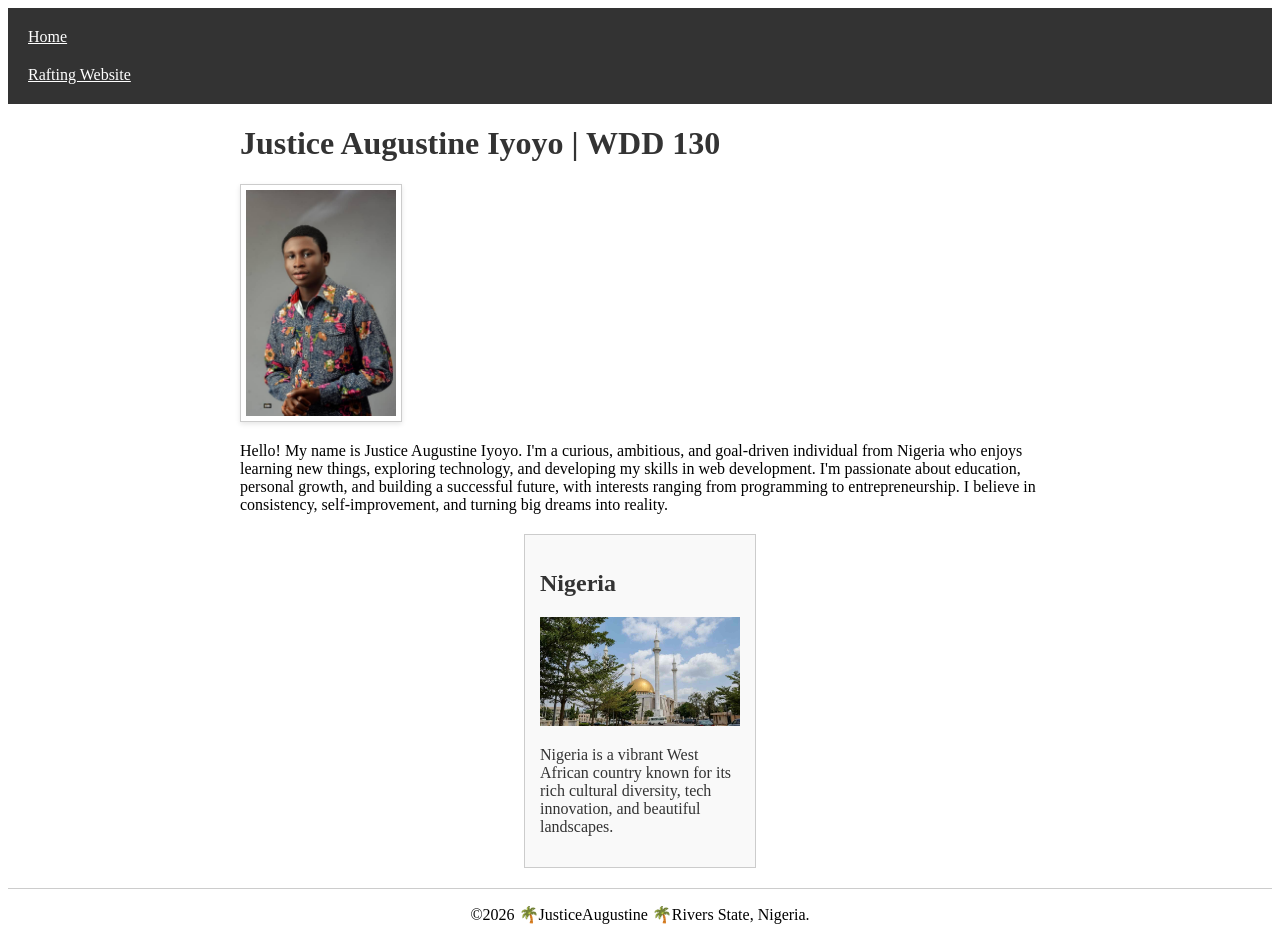
<file: index.html>
<!DOCTYPE html>
<html lang="en-US">
<head>
    <link rel="stylesheet" href="styles/styles.css">
    <meta name="description" content="WDD 130 Home Page for Justice Augustine Iyoyo showcasing web development projects.">
<meta name="author" content="Justice Augustine Iyoyo">
    <meta charset="utf-8">
    <meta name="viewport" content="width=device-width, initial-scale=1.0">
    <title>Justice Augustine Iyoyo | WDD 130</title>
</head>
<body>
    <header>
        <nav>
            <a href="#">Home</a>
            <a href="wwr/">Rafting Website</a>
        </nav>
    </header>

    <main>
        <h1>Justice Augustine Iyoyo | WDD 130</h1>
        <img src="images/profile.jpg" alt="Justice Augustine Iyoyo" width="200">
        <p>Hello! My name is Justice Augustine Iyoyo. I'm a curious, ambitious, and goal-driven individual from Nigeria who enjoys learning new things, exploring technology, and developing my skills in web development. I'm passionate about education, personal growth, and building a successful future, with interests ranging from programming to entrepreneurship. I believe in consistency, self-improvement, and turning big dreams into reality.</p>
    </main>
<aside>
    <h2>Nigeria</h2>
    <img src="images/nigeria.jpg" alt="Nigeria Landmark" width="200">
    <p>Nigeria is a vibrant West African country known for its rich cultural diversity, tech innovation, and beautiful landscapes.</p>
</aside>

    <footer>
        <p>©2026 🌴JusticeAugustine 🌴Rivers State, Nigeria.</p>
    </footer>
</body>
</html>
</file>
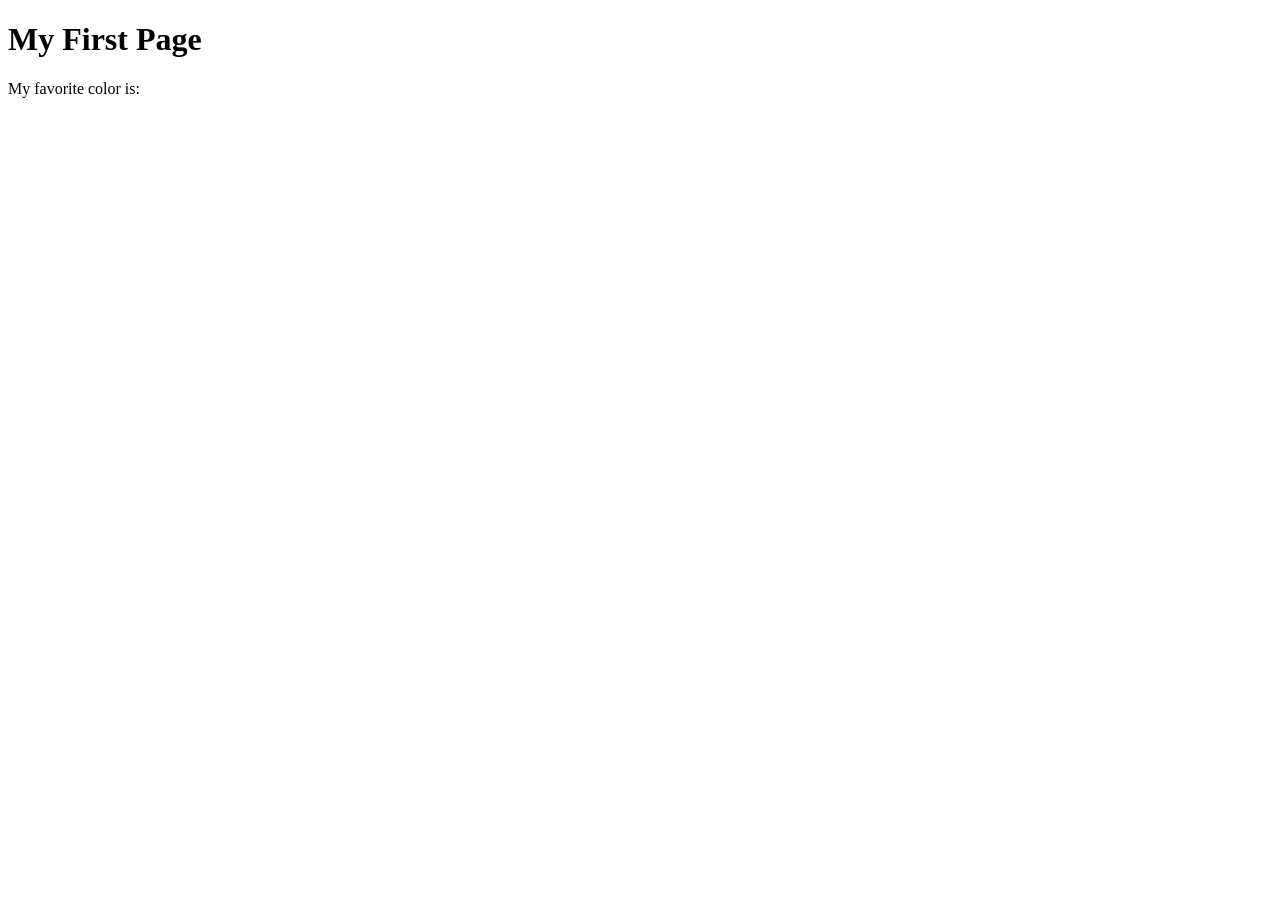
<file: week01/first-page.html>
<!DOCTYPE html>
<html lang="en">

<head>
    <meta charset="UTF-8">
    <meta name="viewport" content="width=device-width, initial-scale=1.0">
    <title>My First Page</title>
</head>

<body>
    <h1>My First Page</h1>
    <p>My favorite color is: </p>
</body>

</html>
</file>
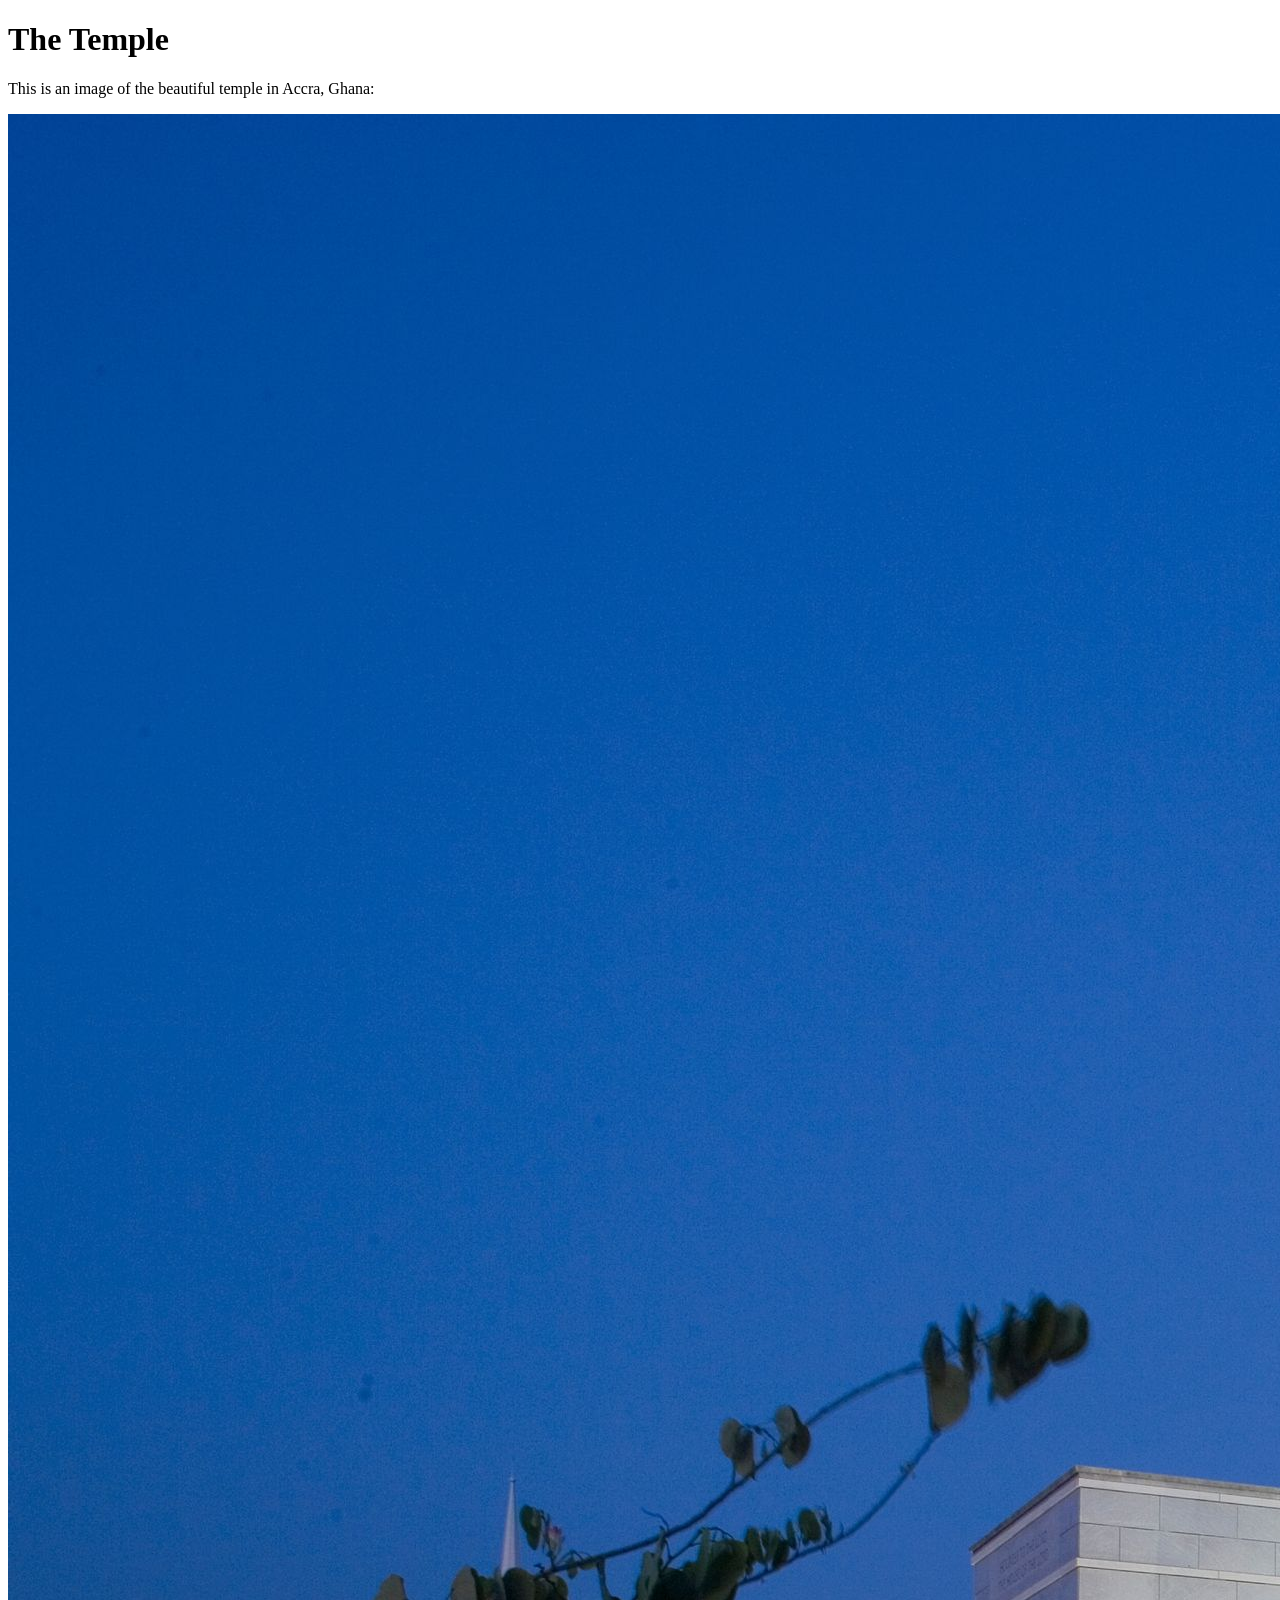
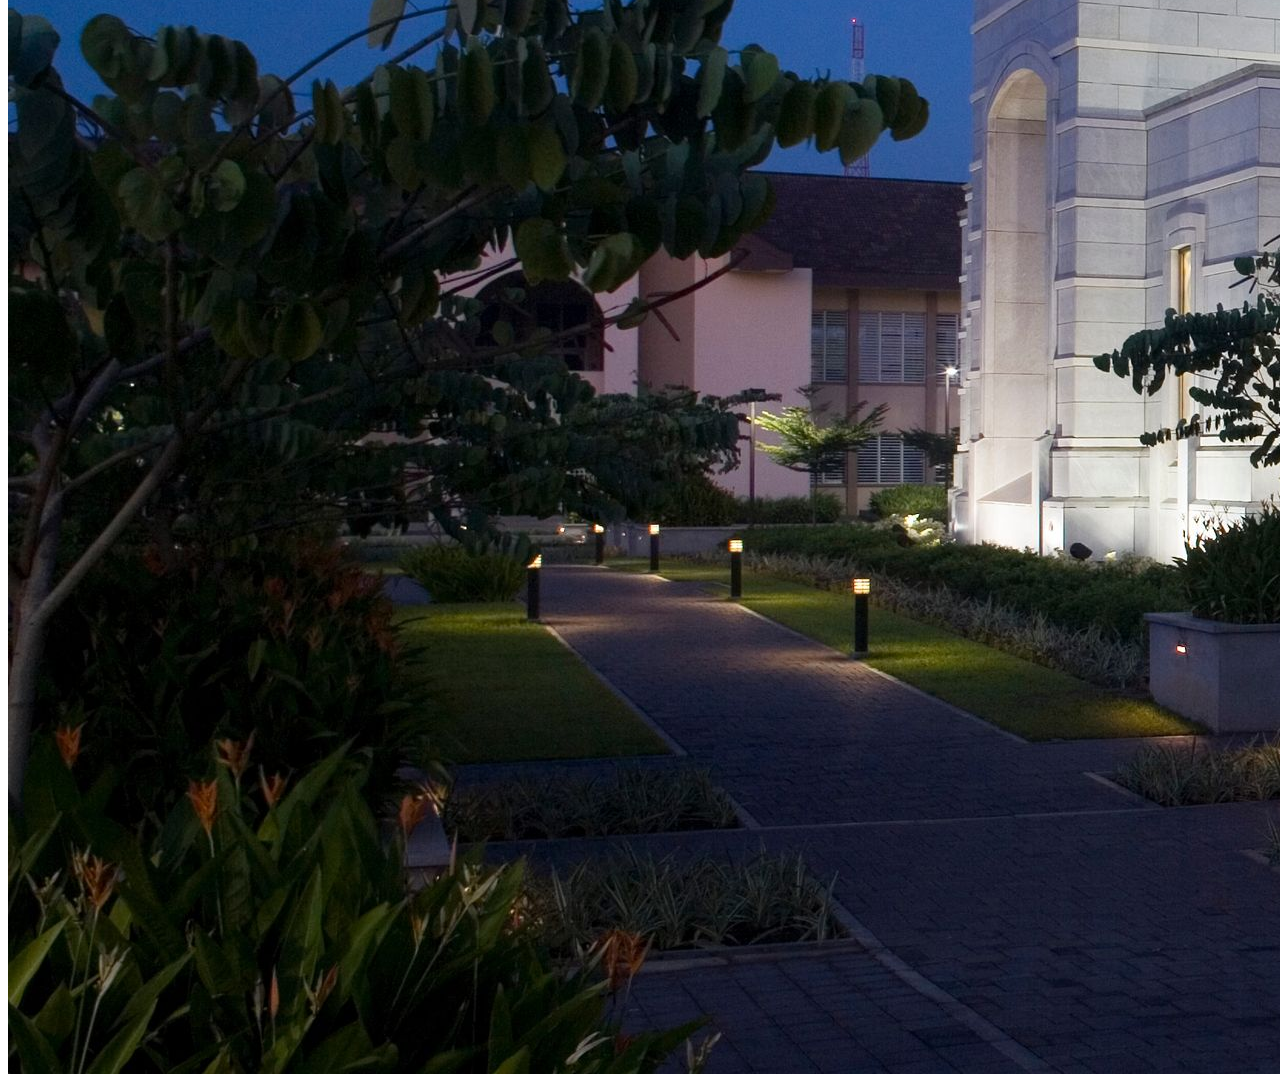
<file: week01/images.html>
<!DOCTYPE html>
<html lang="en">

<head>
    <meta charset="UTF-8">
    <meta name="viewport" content="width=device-width, initial-scale=1.0">
    <title>Temple Image</title>
</head>

<body>
    <h1>The Temple</h1>
    <p>This is an image of the beautiful temple in Accra, Ghana:</p>
    <img src="images/temple-large.jpeg" alt="The Accra Ghana Temple">

</body>

</html>
</file>
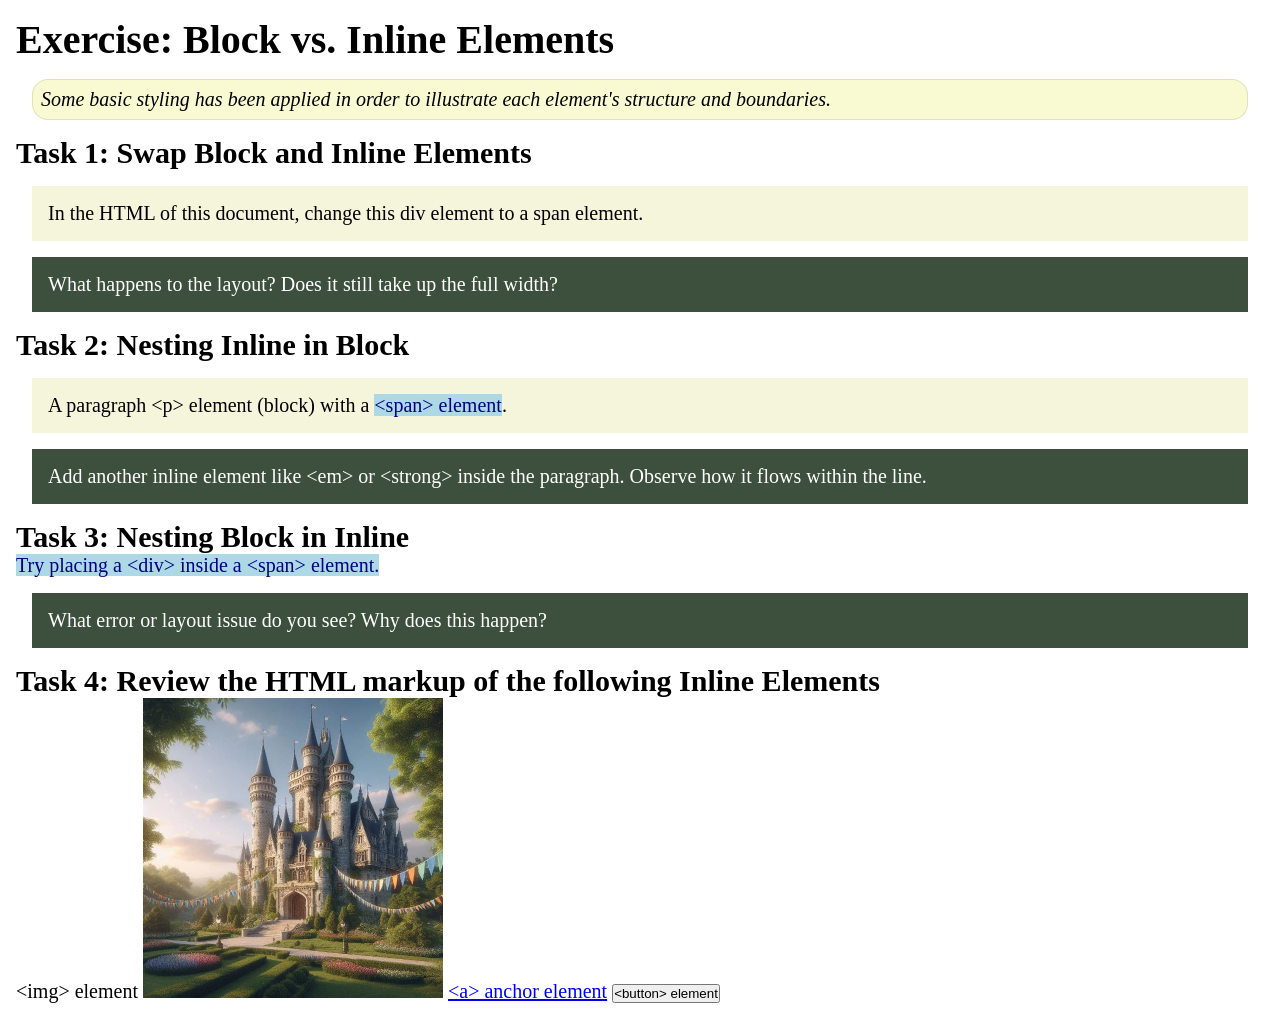
<file: week02/block-vs-inline.html>
<!DOCTYPE html>
<html lang="en">

<head>
    <meta charset="UTF-8">
    <meta name="viewport" content="width=device-width, initial-scale=1.0">
    <title>Exercise: Block vs. Inline Elements</title>
    <link rel="stylesheet" href="styles/block-vs-inline.css">
</head>

<body>
    <main>
        <h1>Exercise: Block vs. Inline Elements</h1>
        <p class="note">Some basic styling has been applied in order to illustrate each element's structure and boundaries.</p>

        <h2>Task 1: Swap Block and Inline Elements</h2>
        <div>In the HTML of this document, change this div element to a span element.</div>

        <p class="question">What happens to the layout? Does it still take up the full width?</p>

        <h2>Task 2: Nesting Inline in Block</h2>
        <p>A paragraph &lt;p&gt; element (block) with a <span>&lt;span&gt; element</span>.</p>
        <p class="question">Add another inline element like &lt;em&gt; or &lt;strong&gt; inside the paragraph. Observe how it flows within the line.</p>

        <h2>Task 3: Nesting Block in Inline</h2>
        <span>Try placing a &lt;div&gt; inside a &lt;span&gt; element.</span>
        <p class="question">What error or layout issue do you see? Why does this happen?</p>

        <h2>Task 4: Review the HTML markup of the following Inline Elements</h2>
        &lt;img&gt; element
        <img src="images/castle.webp" alt="placeholder image (images are inline)" width="300" height="300">
        <a href="https://churchofjesuschrist.org">&lt;a&gt; anchor element</a>
        <button type="button">&lt;button&gt; element</button>
    </main>
</body>

</html>
</file>
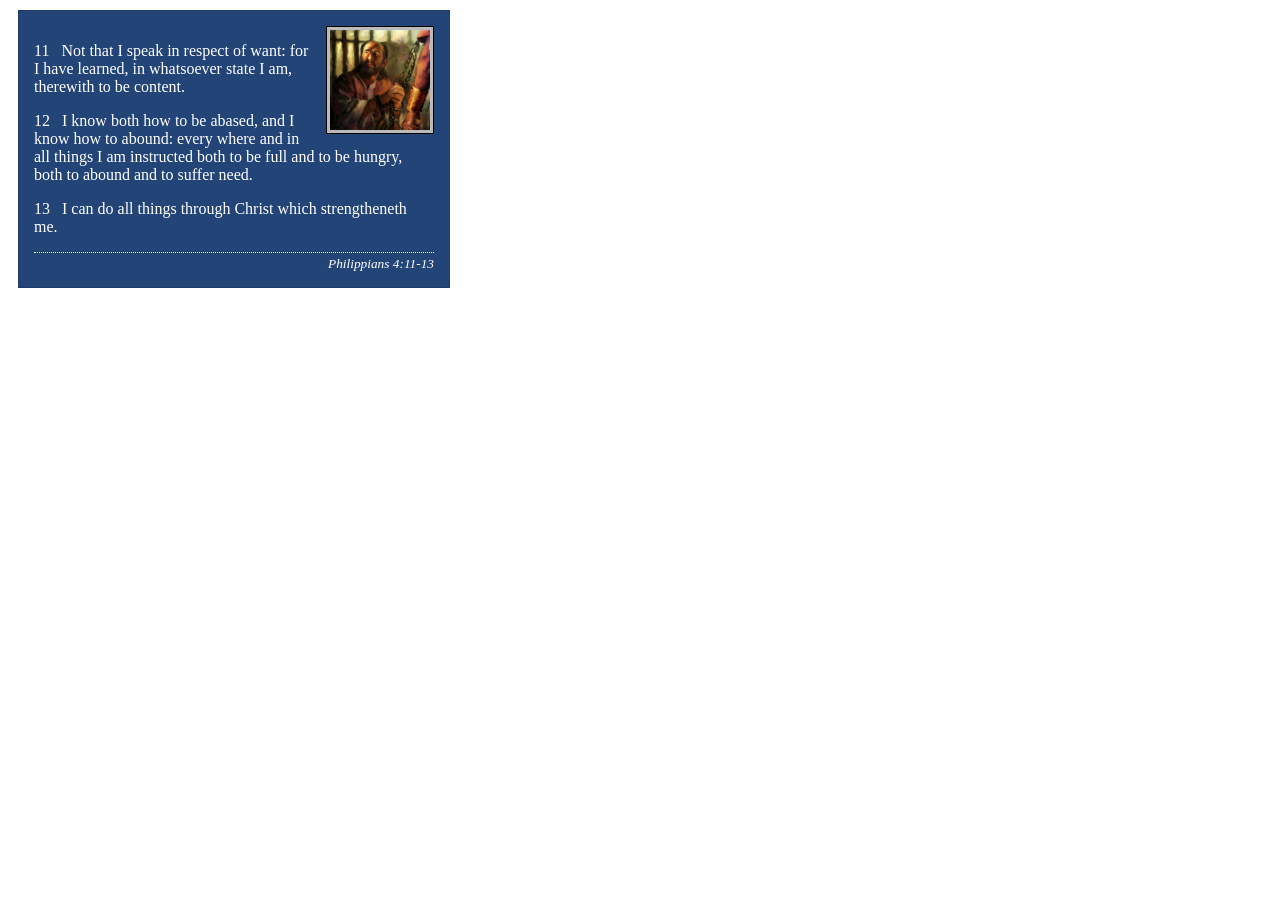
<file: week02/box-model-solution.html>
<!DOCTYPE html>
<html lang="en">

<head>
    <meta charset="UTF-8">
    <meta name="viewport" content="width=device-width, initial-scale=1.0">
    <title>Box Model Activity</title>
    <link rel="stylesheet" href="styles/box-model-solution.css">
</head>

<body>
    <main>
        <div class="callout">
            <img src="images/apostle-paul-imprisoned.webp" alt="Paul the Apostle - Imprisoned in Rome" width="200" height="200">
            <blockquote>
                <p>11 &nbsp; Not that I speak in respect of want: for I have learned, in whatsoever state I am, therewith to be content.</p>
                <p>12 &nbsp; I know both how to be abased, and I know how to abound: every where and in all things I am instructed both to be full and to be hungry, both to abound and to suffer need.</p>
                <p>13 &nbsp; I can do all things through Christ which strengtheneth me.</p>
            </blockquote>
            <cite>Philippians 4:11-13</cite>
        </div>
    </main>
</body>

</html>
</file>
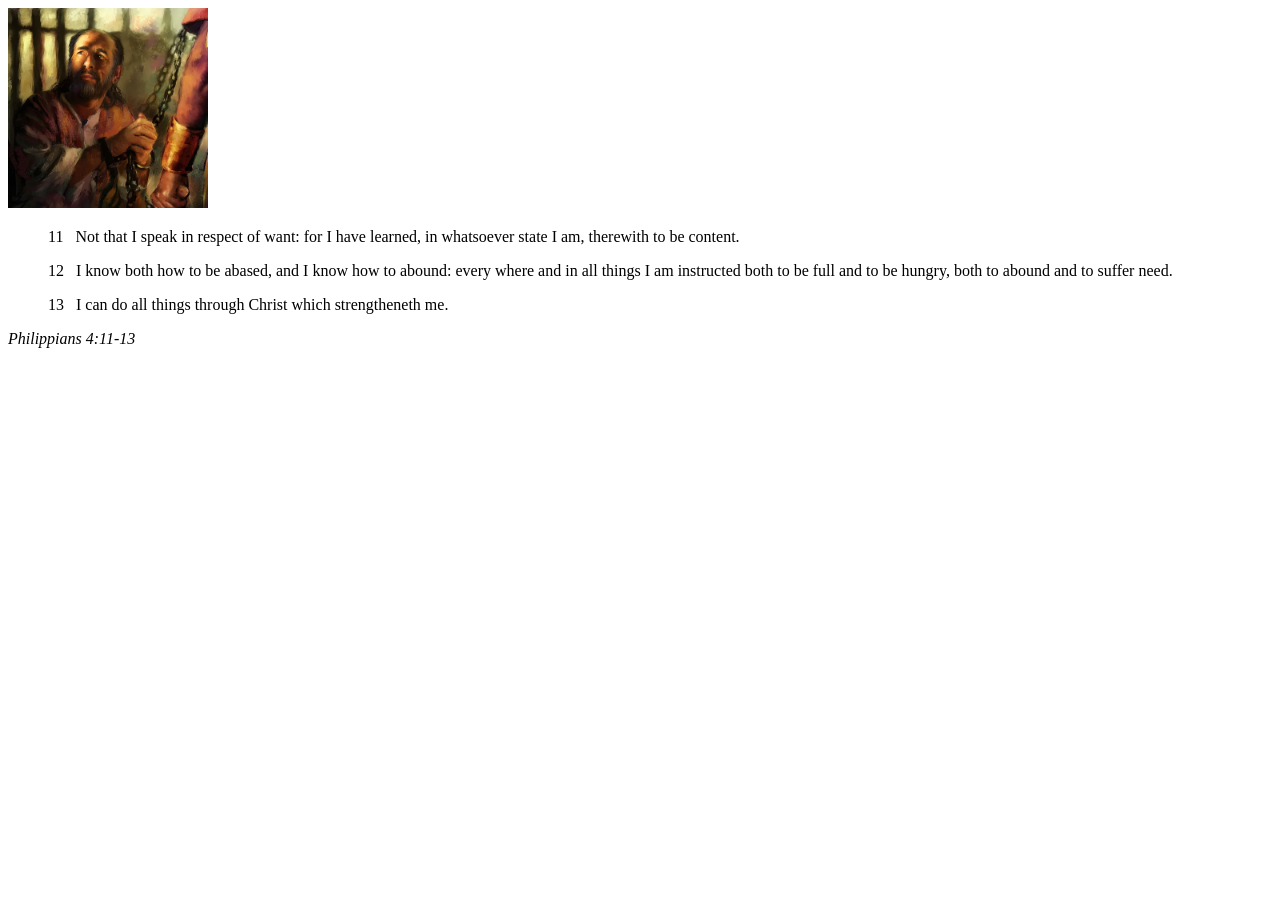
<file: week02/box-model.html>
<!DOCTYPE html>
<html lang="en">

<head>
    <meta charset="UTF-8">
    <meta name="viewport" content="width=device-width, initial-scale=1.0">
    <title>Box Model Activity</title>
</head>

<body>
    <main>
        <div class="callout">
            <img src="images/apostle-paul-imprisoned.webp" alt="Paul the Apostle - Imprisoned in Rome" width="200" height="200">
            <blockquote>
                <p>11 &nbsp; Not that I speak in respect of want: for I have learned, in whatsoever state I am, therewith to be content.</p>
                <p>12 &nbsp; I know both how to be abased, and I know how to abound: every where and in all things I am instructed both to be full and to be hungry, both to abound and to suffer need.</p>
                <p>13 &nbsp; I can do all things through Christ which strengtheneth me.</p>
            </blockquote>
            <cite>Philippians 4:11-13</cite>
        </div>
    </main>
</body>

</html>
</file>
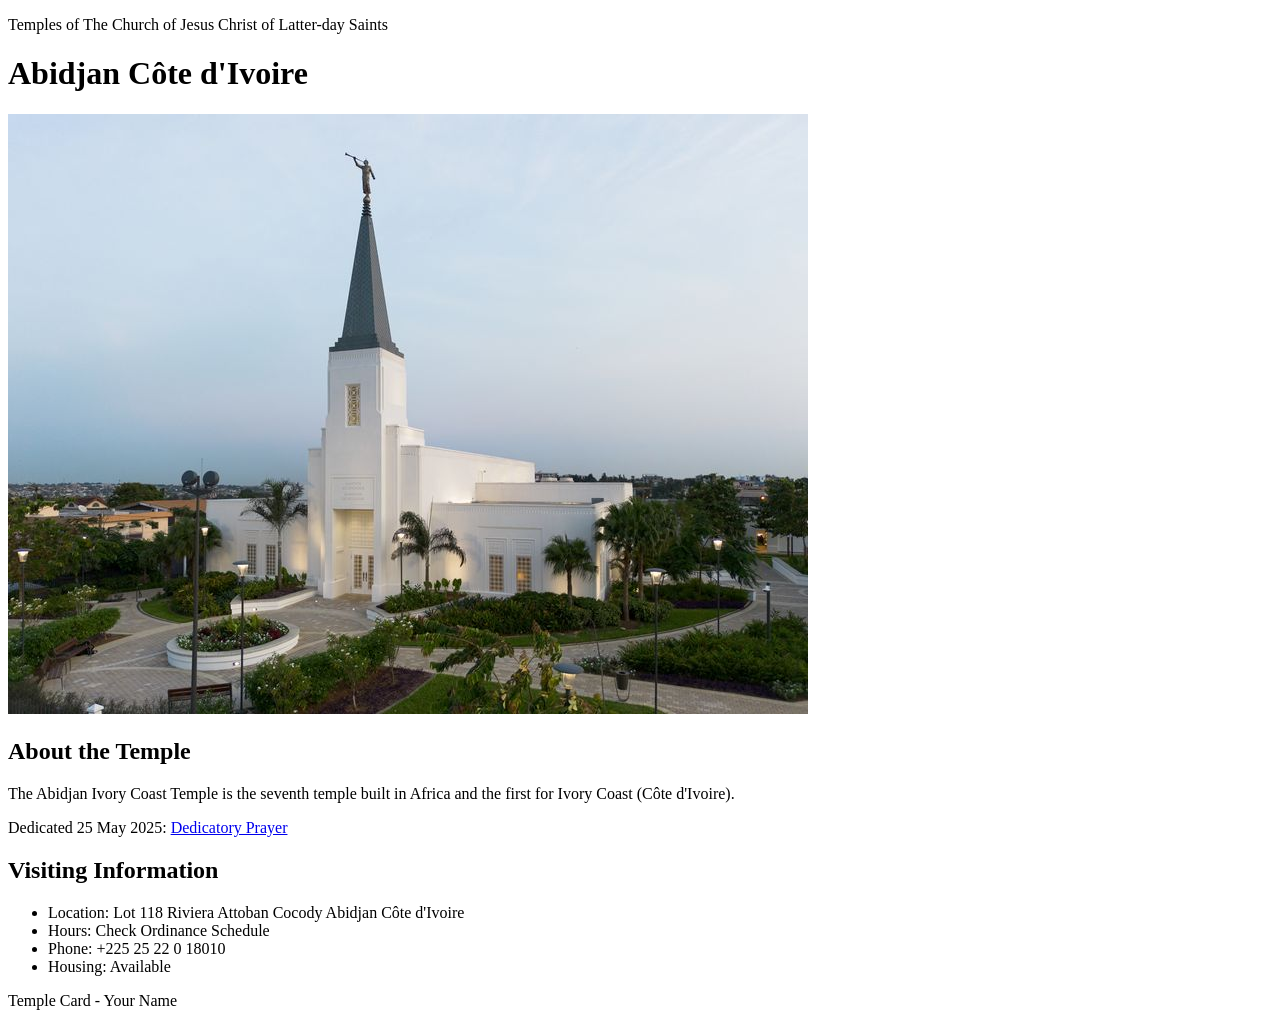
<file: week02/temple.html>
<!DOCTYPE html>
<html lang="en">

<head>
    <meta charset="UTF-8">
    <meta name="viewport" content="width=device-width, initial-scale=1.0">
    <title>Temple Card - Abidjan Côte d'Ivoire</title>
</head>

<body>
    <header>
        <p>Temples of The Church of Jesus Christ of Latter-day Saints</p>
    </header>
    <main>
        <h1>Abidjan Côte d'Ivoire</h1>
        <picture>
            <img src="images/abidjan-ivory-coast.jpeg" alt="Abidjan Côte d'Ivoire Temple">
        </picture>
        <section>
            <h2>About the Temple</h2>
            <p>The Abidjan Ivory Coast Temple is the seventh temple built in Africa and the first for Ivory Coast (Côte d'Ivoire).</p>
            <p>Dedicated 25 May 2025: <a href="https://www.churchofjesuschrist.org/temples/dedicatory-prayer/abidjan-ivory-coast-temple/2025-05-25?lang=eng" target="_blank" rel="noopener noreferrer">Dedicatory Prayer</a></p>
        </section>
        <section>
            <h2>Visiting Information</h2>
            <ul>
                <li>Location: Lot 118 Riviera Attoban Cocody Abidjan Côte d'Ivoire</li>
                <li>Hours: Check Ordinance Schedule</li>
                <li>Phone: +225 25 22 0 18010</li>
                <li>Housing: Available</li>
            </ul>
        </section>
    </main>
    <footer>
        <p>Temple Card - Your Name</p>
    </footer>
</body>

</html>
</file>
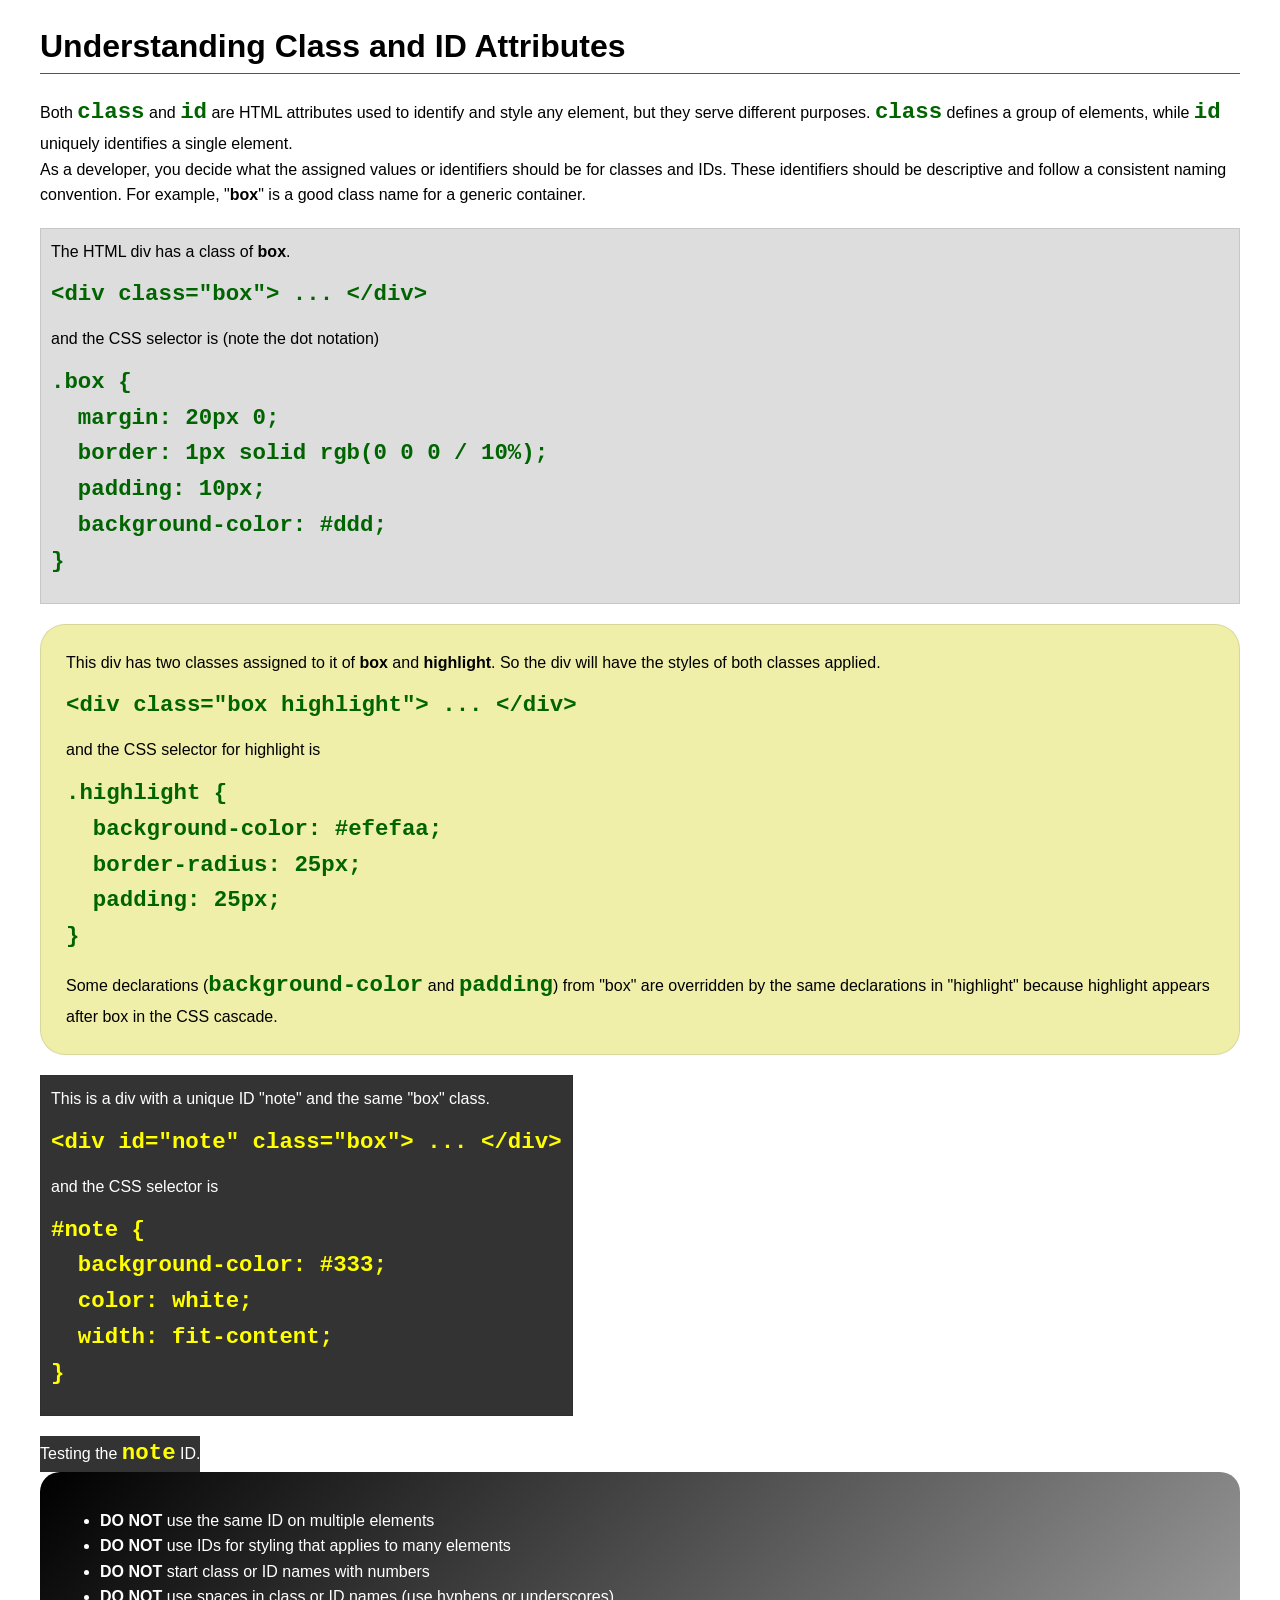
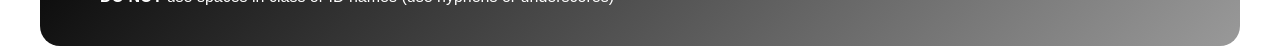
<file: week03/class-and-id.html>
<!DOCTYPE html>
<html lang="en">

<head>
    <meta charset="UTF-8">
    <meta name="viewport" content="width=device-width, initial-scale=1.0">
    <title>Class vs ID Attributes</title>
    <link rel="stylesheet" href="styles/class-and-id.css">
</head>

<body>
    <h1>Understanding Class and ID Attributes</h1>
    <p>Both <code>class</code> and <code>id</code> are HTML attributes used to identify and style any element, but they serve different purposes. <code>class</code> defines a group of elements, while <code>id</code> uniquely identifies a single element.</p>
    <p>As a developer, you decide what the assigned values or identifiers should be for classes and IDs. These identifiers should be descriptive and follow a consistent naming convention. For example, "<strong>box</strong>" is a good class name for a generic container.</p>
    <div class="box">
        <p>The HTML div has a class of <strong>box</strong>.</p>
        <pre><code class="html">&lt;div class="box"&gt; ... &lt;/div&gt;</code></pre>
        and the CSS selector is (note the dot notation)
        <pre><code class="css">.box {
  margin: 20px 0;
  border: 1px solid rgb(0 0 0 / 10%);
  padding: 10px;
  background-color: #ddd; 
}</code></pre>
    </div>

    <div class="box highlight">
        <p>This div has two classes assigned to it of <strong>box</strong> and <strong>highlight</strong>. So the div will have the styles of both classes applied.</p>
        <pre><code class="html">&lt;div class="box highlight"&gt; ... &lt;/div&gt;</code></pre>
        and the CSS selector for highlight is
        <pre><code class="css">.highlight {
  background-color: #efefaa;
  border-radius: 25px;
  padding: 25px;
}</code></pre>
        <p>Some declarations (<code>background-color</code> and <code>padding</code>) from "box" are overridden by the same declarations in "highlight" because highlight appears after box in the CSS cascade.</p>
    </div>

    <div id="note" class="box">
        <p>This is a div with a unique ID "note" and the same "box" class.</p>
        <pre><code class="html">&lt;div id="note" class="box"&gt; ... &lt;/div&gt;</code></pre>
        and the CSS selector is
        <pre><code class="css">#note {
  background-color: #333;
  color: white;
  width: fit-content;
}</code></pre>
    </div>

    <div id="note">
        <p>Testing the <code>note</code> ID.</p>
    </div>

    <section id="best-practice">
        <ul>
            <li><strong>DO NOT</strong> use the same ID on multiple elements</li>
            <li><strong>DO NOT</strong> use IDs for styling that applies to many elements</li>
            <li><strong>DO NOT</strong> start class or ID names with numbers</li>
            <li><strong>DO NOT</strong> use spaces in class or ID names (use hyphens or underscores)</li>
        </ul>
    </section>

</body>

</html>
</file>
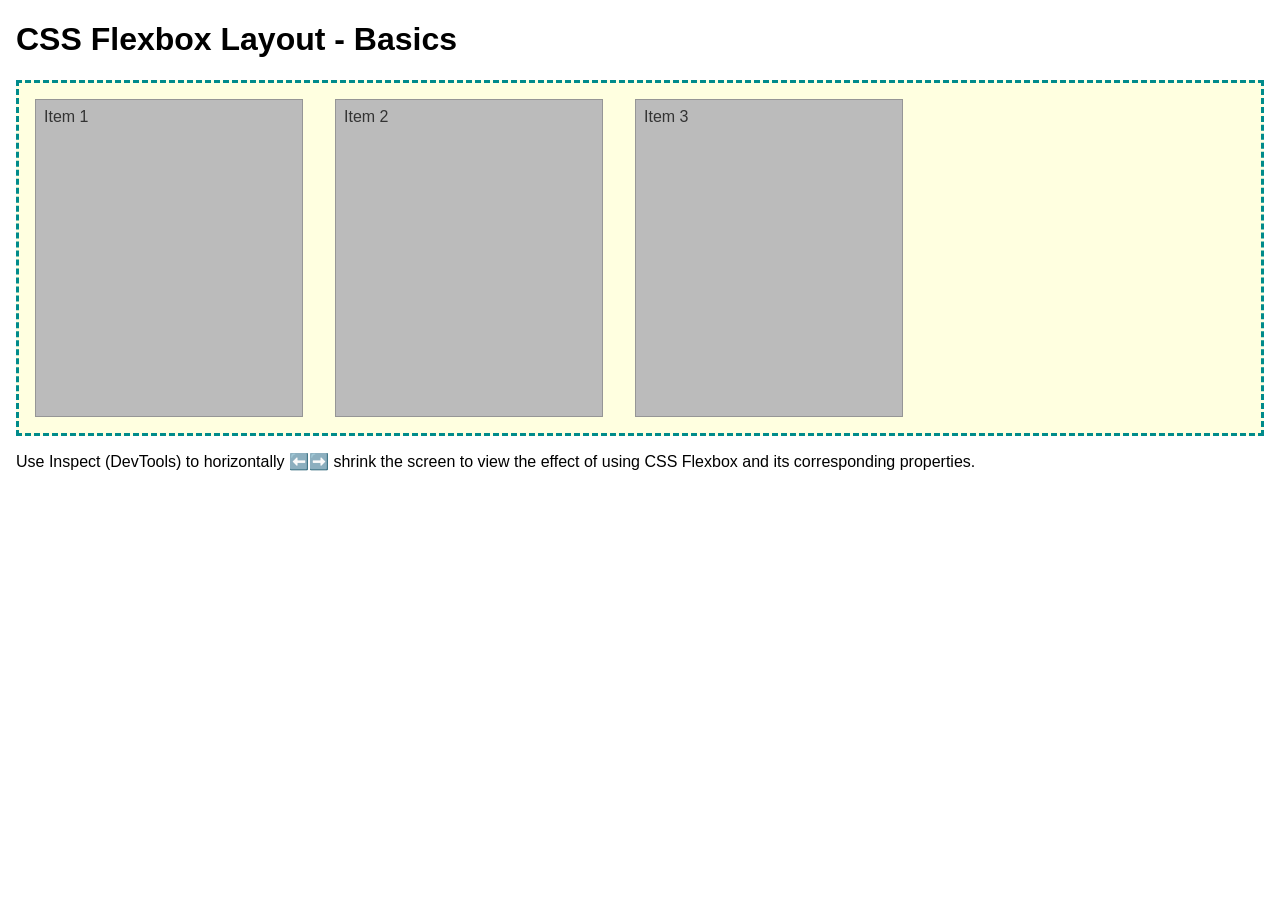
<file: week04/flexbox-layout.html>
<!DOCTYPE html>
<html lang="en">

<head>
    <meta charset="UTF-8">
    <meta name="viewport" content="width=device-width, initial-scale=1.0">
    <title>CSS Flexbox Layout - Basics</title>
    <link rel="stylesheet" href="styles/flexbox.css">
</head>

<body>
    <main>
        <h1>CSS Flexbox Layout - Basics</h1>
        <div class="flex-container">
            <div class="flex-item item1">Item 1</div>
            <div class="flex-item item2">Item 2</div>
            <div class="flex-item item3">Item 3</div>
        </div>
        <p>Use Inspect (DevTools) to horizontally ⬅️➡️ shrink the screen to view the effect of using CSS Flexbox and its corresponding properties.</p>
    </main>
</body>

</html>
</file>
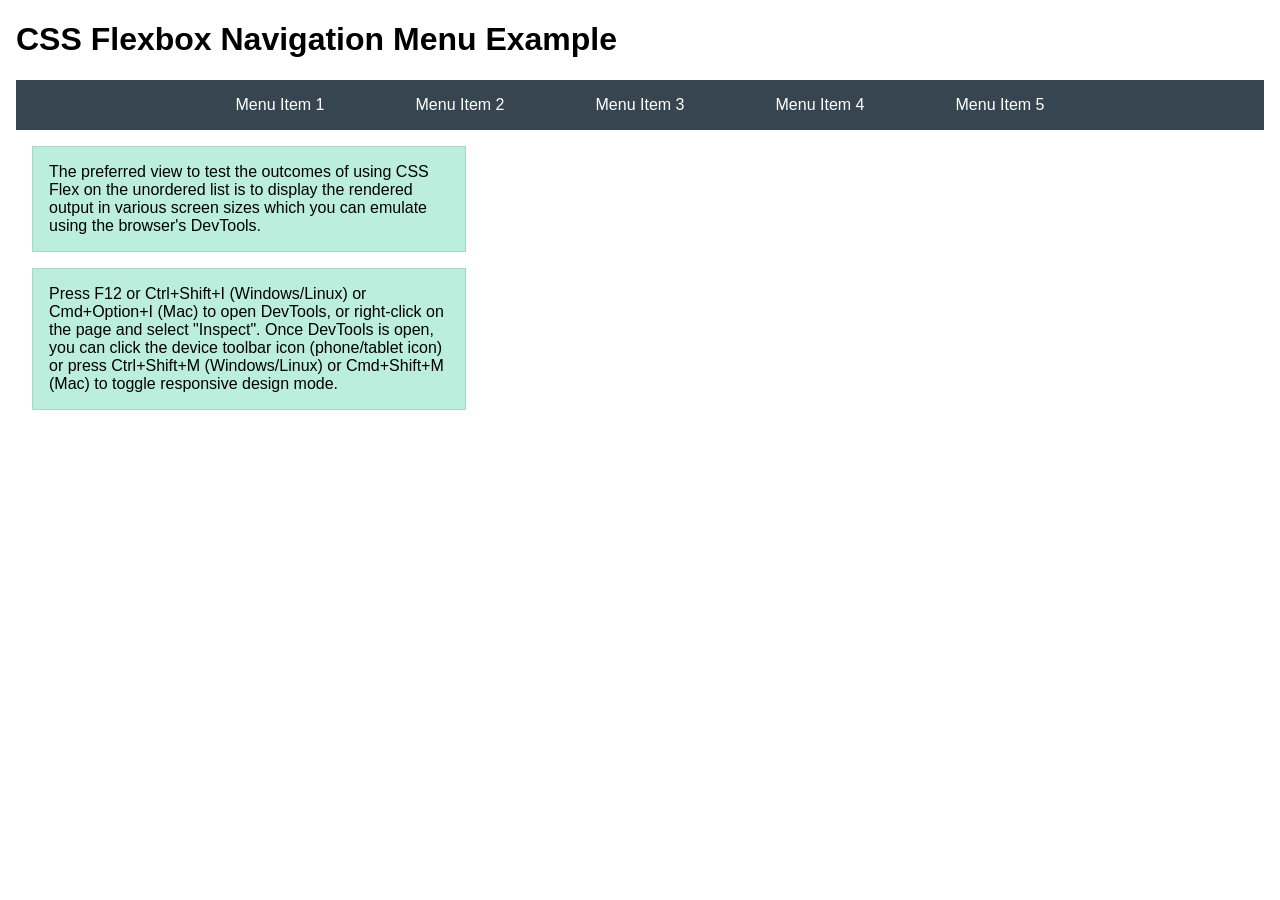
<file: week04/flexbox-menu.html>
<!DOCTYPE html>
<html lang="en">

<head>
    <meta charset="UTF-8">
    <meta name="viewport" content="width=device-width, initial-scale=1.0">
    <title>CSS Flexbox - Navigation Menu</title>
    <link rel="stylesheet" href="styles/flexbox-menu.css">
</head>

<body>
    <main>
        <h1>CSS Flexbox Navigation Menu Example</h1>
        <nav>
            <ul>
                <li><a href="#">Menu Item 1</a></li>
                <li><a href="#">Menu Item 2</a></li>
                <li><a href="#">Menu Item 3</a></li>
                <li><a href="#">Menu Item 4</a></li>
                <li><a href="#">Menu Item 5</a></li>
            </ul>
        </nav>
        <p>The preferred view to test the outcomes of using CSS Flex on the unordered list is to display the rendered output in various screen sizes which you can emulate using the browser's DevTools.</p>

        <p>Press F12 or Ctrl+Shift+I (Windows/Linux) or Cmd+Option+I (Mac) to open DevTools, or right-click on the page and select "Inspect". Once DevTools is open, you can click the device toolbar icon (phone/tablet icon) or press Ctrl+Shift+M (Windows/Linux) or Cmd+Shift+M (Mac) to toggle responsive design mode.</p>
    </main>
</body>

</html>
</file>
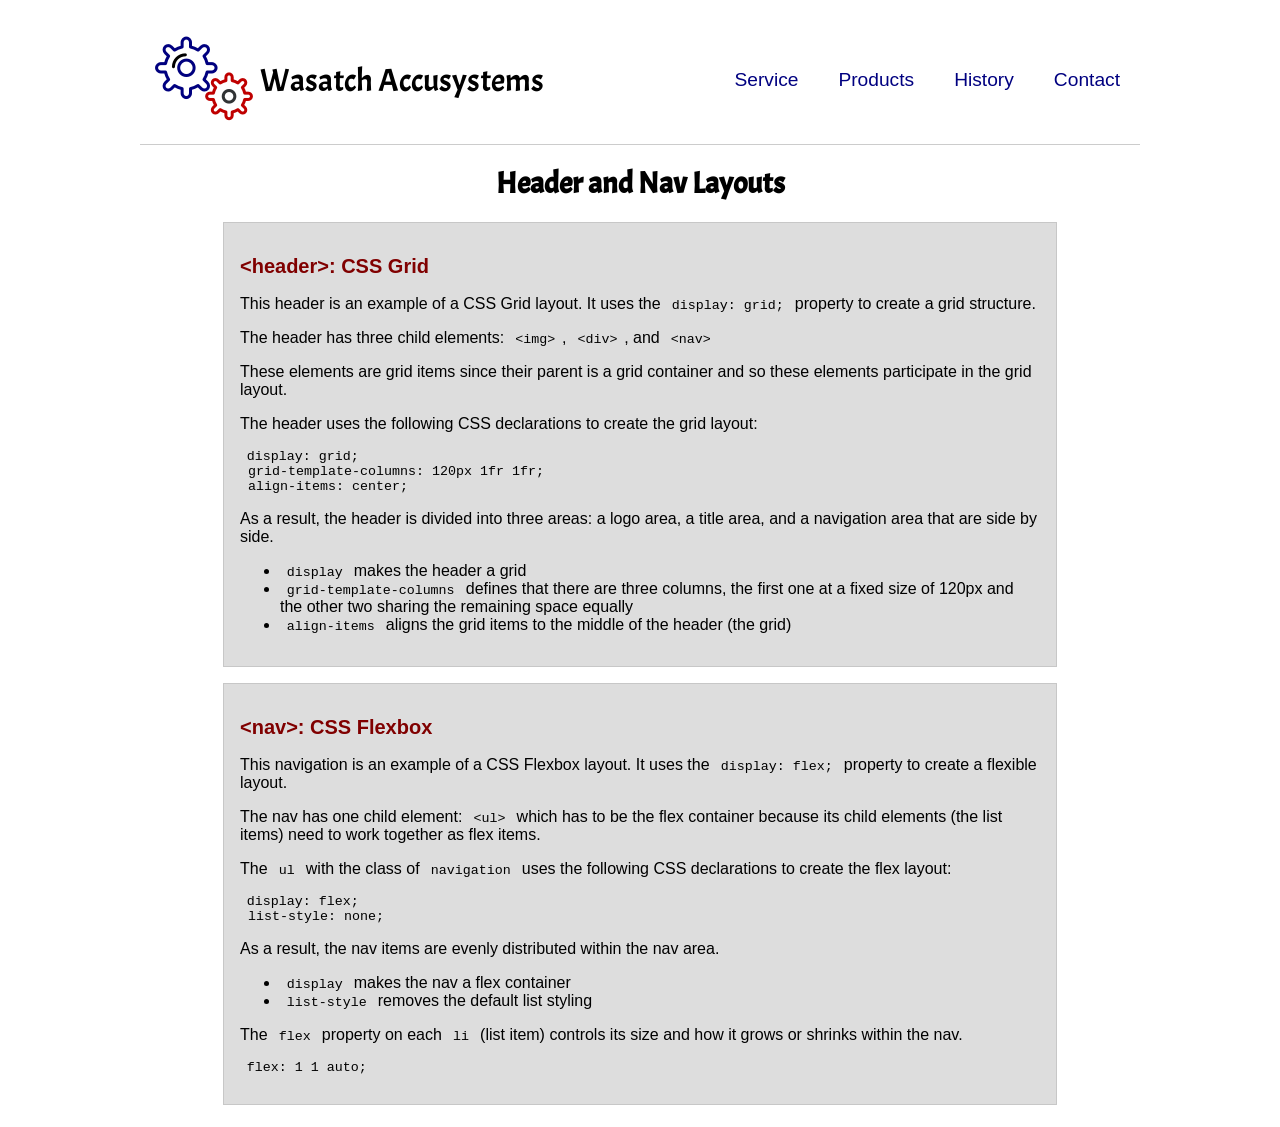
<file: week04/header-layout.html>
<!DOCTYPE html>
<html lang="en">

<head>
    <meta charset="UTF-8">
    <meta name="viewport" content="width=device-width, initial-scale=1.0">
    <title>Header and Nav Layout</title>
    <link rel="stylesheet" href="styles/layout.css">
    <link rel="preconnect" href="https://fonts.googleapis.com">
    <link rel="preconnect" href="https://fonts.gstatic.com" crossorigin>
    <link href="https://fonts.googleapis.com/css2?family=Acme&display=swap" rel="stylesheet">
</head>

<body>
    <header>
        <img src="images/colored-gears.png" alt="Sample Logo">
        <div id="logo">Wasatch Accusystems</div>
        <nav>
            <ul class="navigation">
                <li><a href="#">Service</a></li>
                <li><a href="#">Products</a></li>
                <li><a href="#">History</a></li>
                <li><a href="#">Contact</a></li>
            </ul>
        </nav>
    </header>
    <main>
        <h1>Header and Nav Layouts</h1>
        <section>
            <h2>&lt;header&gt;: CSS Grid</h2>
            <p>This header is an example of a CSS Grid layout. It uses the <code>display: grid;</code> property to create a grid structure.</p>
            <p>The header has three child elements: <code>&lt;img&gt;</code>, <code>&lt;div&gt;</code>, and <code>&lt;nav&gt;</code></p>
            <p>These elements are grid items since their parent is a grid container and so these elements participate in the grid layout.</p>
            <p>The header uses the following CSS declarations to create the grid layout:</p>
            <pre><code>display: grid;
 grid-template-columns: 120px 1fr 1fr;
 align-items: center;</code></pre>

            <p>As a result, the header is divided into three areas: a logo area, a title area, and a navigation area that are side by side.</p>

            <ul>
                <li><code>display</code> makes the header a grid</li>
                <li><code>grid-template-columns</code> defines that there are three columns, the first one at a fixed size of 120px and the other two sharing the remaining space equally</li>
                <li><code>align-items</code> aligns the grid items to the middle of the header (the grid)</li>
            </ul>
        </section>

        <section>
            <h2>&lt;nav&gt;: CSS Flexbox</h2>
            <p>This navigation is an example of a CSS Flexbox layout. It uses the <code>display: flex;</code> property to create a flexible layout.</p>
            <p>The nav has one child element: <code>&lt;ul&gt;</code> which has to be the flex container because its child elements (the list items) need to work together as flex items.</p>
            <p>The <code>ul</code> with the class of <code>navigation</code> uses the following CSS declarations to create the flex layout:</p>
            <pre><code>display: flex;
 list-style: none;</code></pre>

            <p>As a result, the nav items are evenly distributed within the nav area.</p>
            <ul>
                <li><code>display</code> makes the nav a flex container</li>
                <li><code>list-style</code> removes the default list styling</li>
            </ul>

            <p>The <code>flex</code> property on each <code>li</code> (list item) controls its size and how it grows or shrinks within the nav.</p>
            <pre><code>flex: 1 1 auto;</code></pre>
        </section>
    </main>

</body>

</html>
</file>
<file: styles/styles.css>
/* Navigation styles */
nav {
    background-color: #333;
    padding: 10px;
}

nav a {
    color: #fff;
    padding: 10px;
    display: block;
}

/* Heading color */
h1 {
    color: #333; /* or any color you prefer */
}

/* Main image styles */
main img {
    width: 150px;
    height: auto;
    border: 1px solid #ccc;
    padding: 5px;
    box-shadow: 0 2px 5px rgba(0,0,0,0.1);
}

/* Main width */
main {
    max-width: 800px;
    margin: 0 auto;
}

/* Aside section styles */
aside {
    width: 200px;
    margin: 20px auto;
    border: 1px solid #ccc;
    padding: 15px;
    background-color: #f9f9f9;
    color: #333;
}

aside img {
    width: 200px;
    height: auto;
}

/* Paragraph padding fix */
p {
    padding: 0;
}

/* Footer styling */
footer {
    margin-top: 20px;
    border-top: 1px solid #ccc;
    text-align: center;
}
</file>
<file: week02/styles/block-vs-inline.css>
* {
    margin: 0;
    padding: 0;
}

body {
    font-size: 20px;
    margin: 1rem;
}

p,
div {
    background-color: beige;
    margin: 1rem;
    padding: 1rem;
}

span {
    color: navy;
    background-color: lightblue;
}

code {
    margin: 0;
    padding: 0;
    color: green;
    font-size: 1.2rem;
}

.note {
    font-style: italic;
    background-color: lightgoldenrodyellow;
    border-radius: 1rem;
    border: 1px solid rgb(0 0 0 / 10%);
    margin: 1rem;
    padding: .5rem;
}

.question {
    background-color: #3d503d;
    color: #fff;
}
</file>
<file: week02/styles/box-model-solution.css>
.callout {
    max-width: 400px;
    margin: 10px;
    border: 1px solid rgb(0 0 0 / 10%);
    padding: 15px;
    background-color: #247;
    color: #fff;
}

.callout img {
    float: right;
    margin: 0 0 10px 15px;
    border: 1px solid #000;
    padding: 3px;
    background-color: #bbb;
    width: 100px;
    height: auto;
}

blockquote {
    margin: 0;
}

cite {
    display: block;
    border-top: 1px dotted #fff;
    padding-top: 3px;
    text-align: right;
    font-size: smaller;
}
</file>
<file: week03/styles/class-and-id.css>
body {
    font-family: Arial, sans-serif;
    line-height: 1.6;
    margin: 0;
    padding: 0 40px;
}

h1 {
    border-bottom: 1px solid rgb(0 110 182);
    padding-bottom: 0;
}

p {
    margin: 0;
}

code {
    color: darkgreen;
    font-weight: 700;
    font-size: 1.4rem;
}

/* Class examples - can be reused */
.box {
    margin: 20px 0;
    border: 1px solid rgb(0 0 0 / 10%);
    padding: 10px;
    background-color: #ddd;
    /* this is shorthand for #dddddd */
}

.highlight {
    background-color: #efefaa;
    border-radius: 25px;
    padding: 25px;
}

/* ID examples - should be unique */

#note {
    background-color: #333;
    color: white;
    width: fit-content;
}

#note code {
    color: yellow;
}

#best-practice {
    background: linear-gradient(135deg, #000 0%, #999 100%);
    color: white;
    border-radius: 20px;
    padding: 20px;
}
</file>
<file: week04/styles/flexbox.css>
body {
    font-family: Helvetica, Arial, sans-serif;
    margin: 1rem;
}

.flex-container {
    border: 3px dashed darkcyan;
    background-color: lightyellow;
    display: flex;
    flex-wrap: wrap;
}

.flex-item {
    width: 250px;
    margin: 1rem;
    border: 1px solid rgb(0 0 0 / 20%);
    padding: 0.5rem;
    background-color: #bbb;
    color: #333;
}

.item1 {
    min-height: 100px;
}

.item2 {
    min-height: 200px;
}

.item3 {
    min-height: 300px;
}
</file>
<file: week04/styles/flexbox-menu.css>
body {
    font-family: Helvetica, Arial, sans-serif;
    margin: 1rem;
}

nav {
    background-color: #36454f;
}

nav ul {
    list-style-type: none;
    display: flex;
    flex-wrap: wrap;
    max-width: 900px;
    margin: 0 auto;
    padding: 0;
    justify-content: space-around;
    align-items: center;
}

nav a {
    display: block;
    color: #fff;
    text-align: center;
    padding: 1rem;
    text-decoration: none;
}

p {
    margin: 1rem;
    border: 1px solid rgb(0 0 0 / 10%);
    padding: 1rem;
    background-color: #bed;
    max-width: 400px;
}
</file>
<file: week04/styles/layout.css>
header {
    margin: 1rem auto;
    display: grid;
    grid-template-columns: 120px 1fr 1fr;
    align-items: center;
    border-bottom: 1px solid #ccc;
    max-width: 1000px;
}

.logo img {
    margin: 0 0.25rem 0 1rem;
    width: 64px;
    height: auto;
}

#logo {
    font-size: 2rem;
    font-family: Acme, Arial, sans-serif;
}

.navigation {
    display: flex;
    list-style: none;
}

.navigation li {
    flex: 1 1 auto;
}

.navigation a {
    display: block;
    color: navy;
    padding: 20px;
    text-decoration: none;
    font-size: 1.2rem;
}

.navigation a:hover {
    color: tomato;
    text-decoration: underline;
}

body {
    font-family: Arial, sans-serif;
}

h1 {
    font-size: 1.85rem;
    text-align: center;
    font-family: Acme, Arial, sans-serif;
}

h2 {
    color: maroon;
    font-size: 1.25rem;
}

section {
    margin: 1em auto;
    padding: 1em;
    border: 1px solid rgb(0 0 0 / 10%);
    background-color: #ddd;
    width: min(800px, 100%);
}

code {
    font-family: 'Courier New', Courier, monospace;
    font-size: smaller;
    padding: 0.5em;
}
</file>
